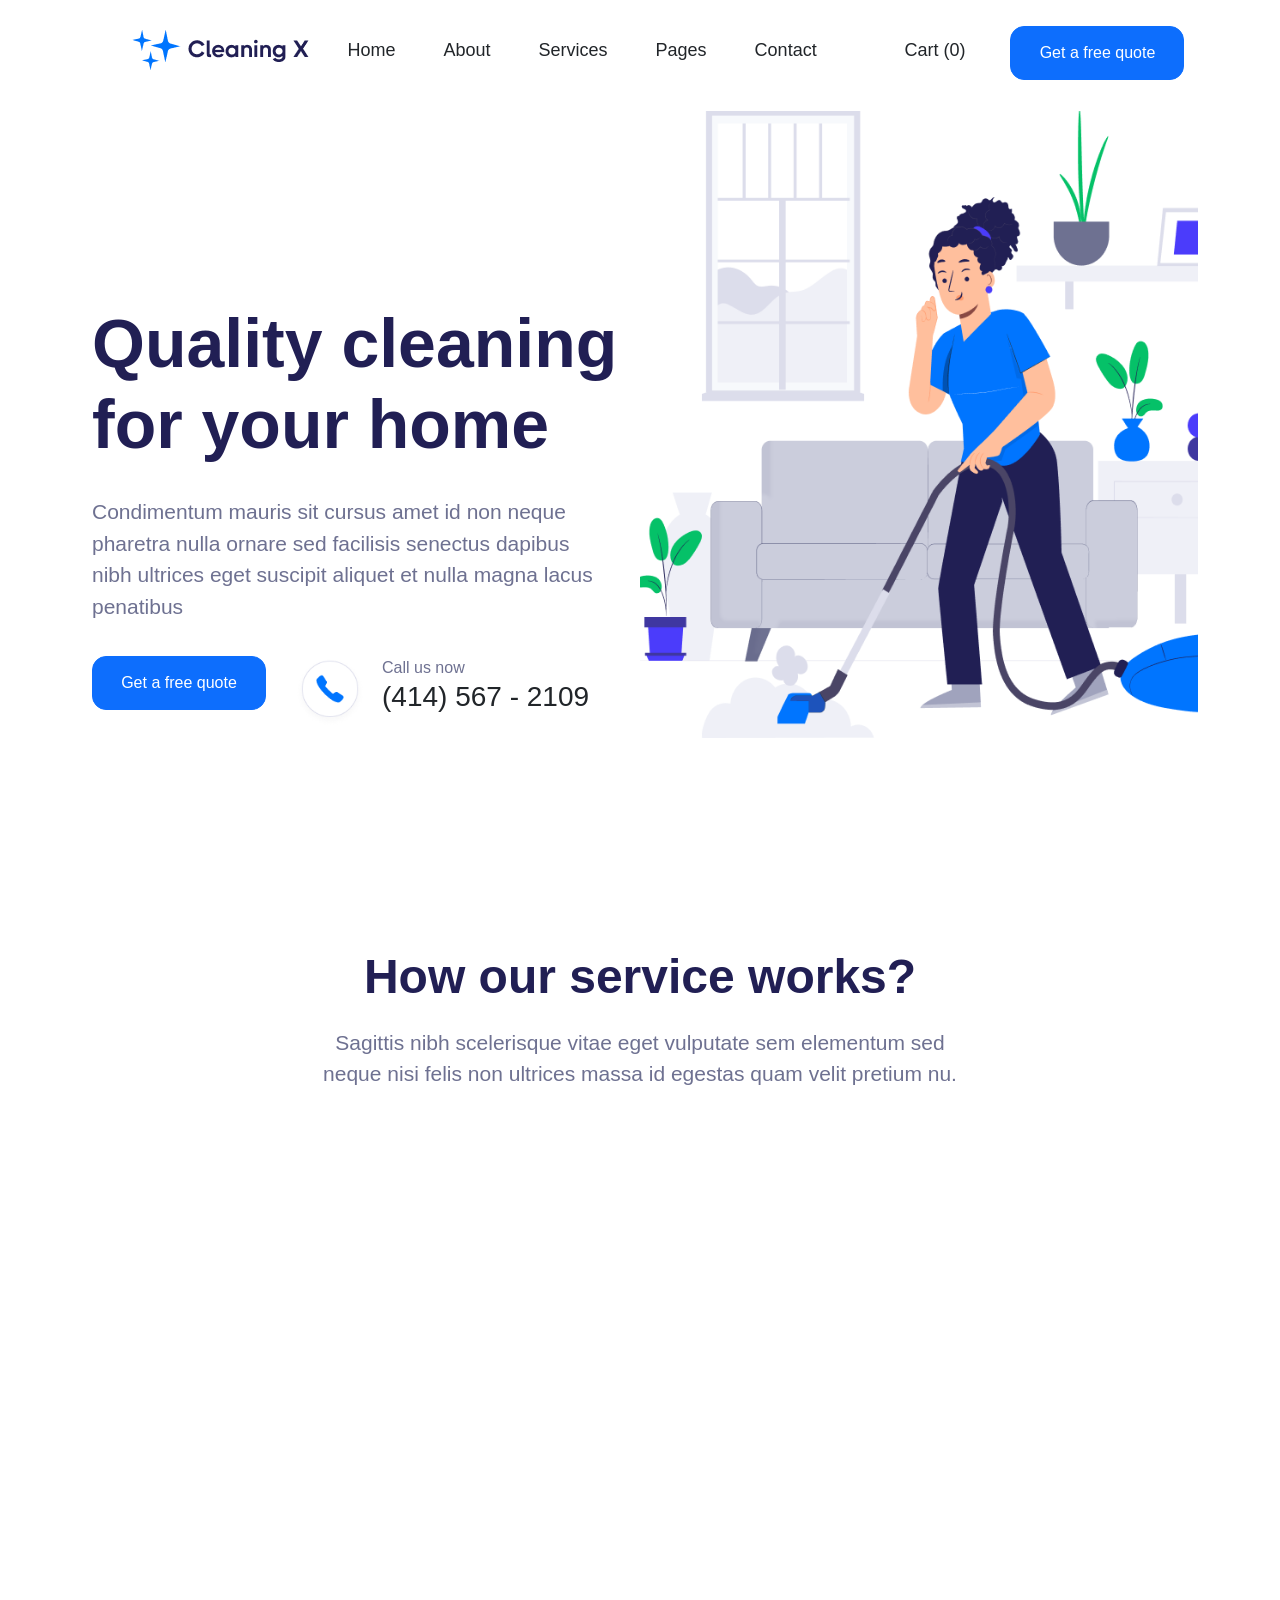
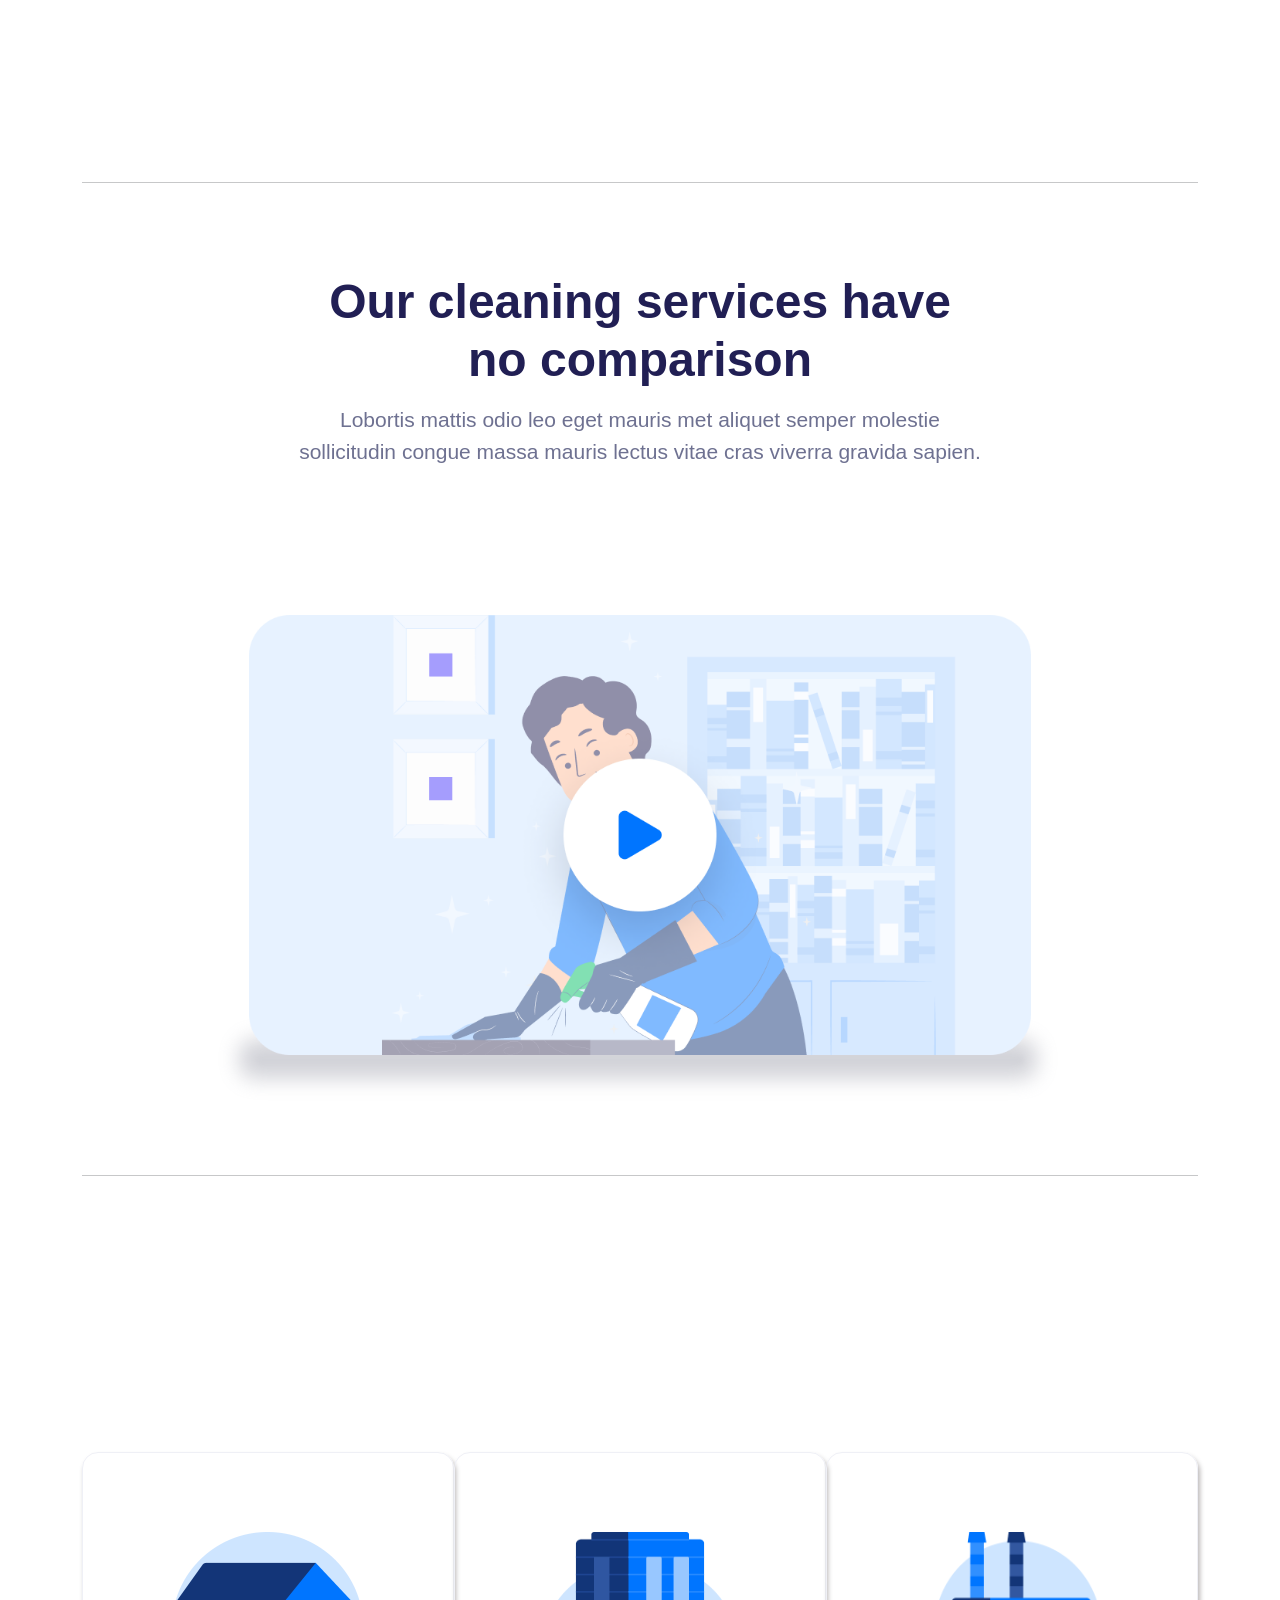
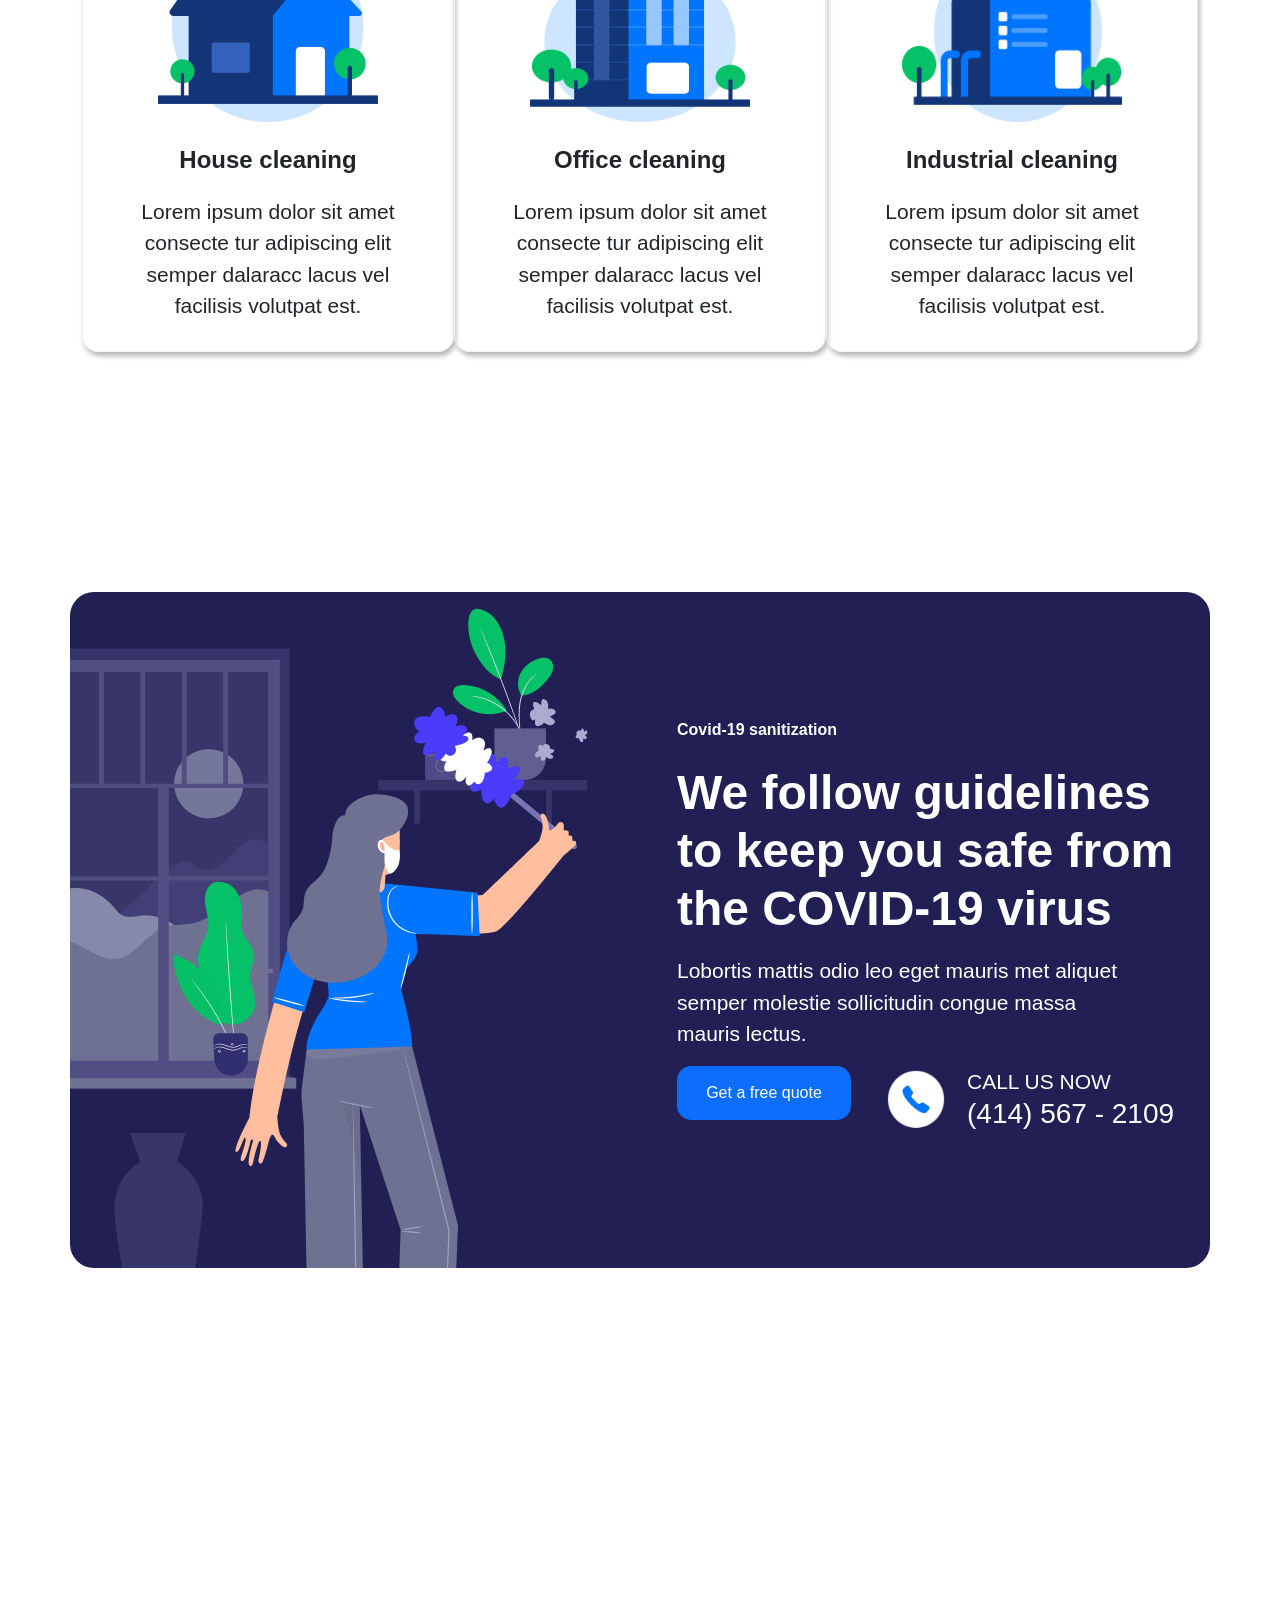
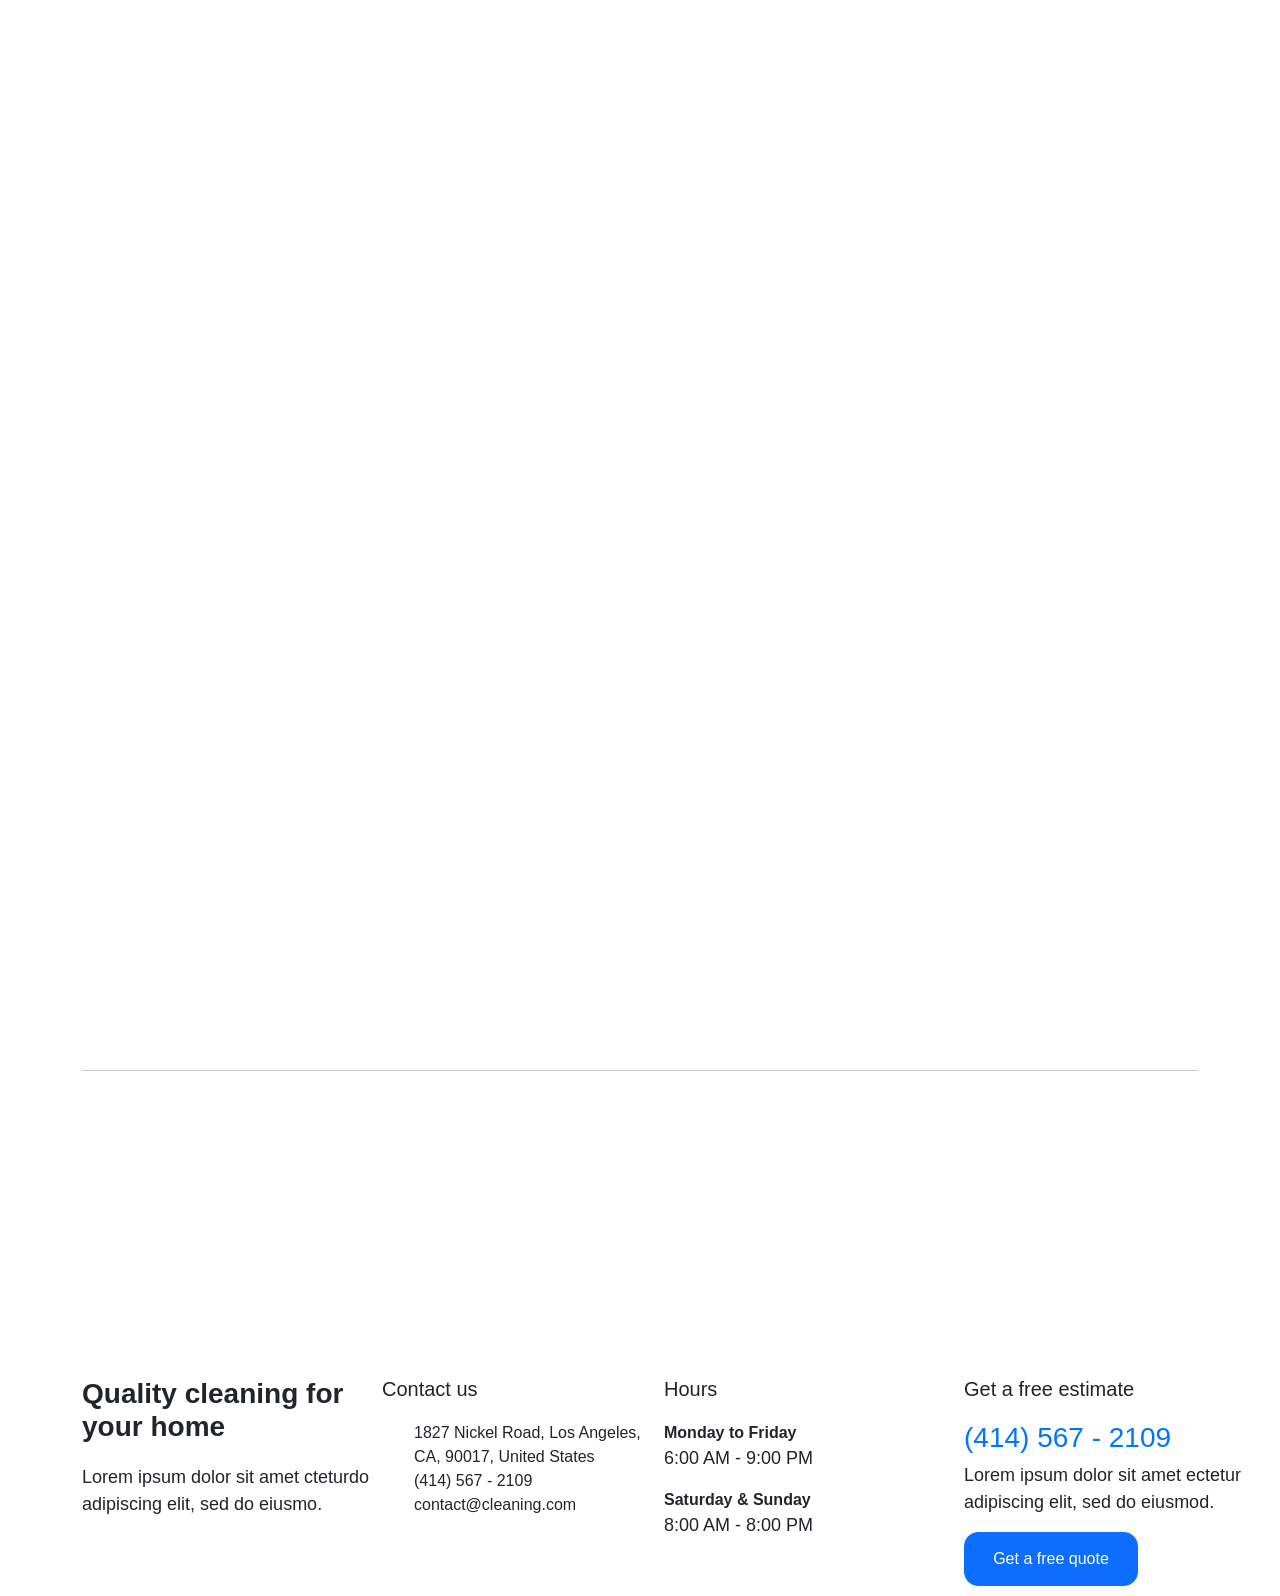
<file: index.html>
<!DOCTYPE html>
<html lang="en">

<head>
    <meta charset="UTF-8">
    <meta http-equiv="X-UA-Compatible" content="IE=edge">
    <meta name="viewport" content="width=device-width, initial-scale=1.0">
    <link href="https://cdn.jsdelivr.net/npm/bootstrap@5.1.3/dist/css/bootstrap.min.css" rel="stylesheet"
        integrity="sha384-1BmE4kWBq78iYhFldvKuhfTAU6auU8tT94WrHftjDbrCEXSU1oBoqyl2QvZ6jIW3" crossorigin="anonymous">
    <link rel="stylesheet" href="assets/style.css">
    <title>Cleaning X</title>
</head>

<body>
    <div class="navb container">
        <nav class="d-flex justify-content-between">
            <ul class="d-flex">
                <div class="logo"><img src="assets/img/IMAGE.png" alt=""></div>
                <li>Home</li>
                <li>About</li>
                <li>Services</li>
                <li>Pages</li>
                <li>Contact</li>
            </ul>

            <div class="d-flex align-items-center justify-content-between">
                <p>Cart (0)</p>
                <button class="btn btn-primary">Get a free quote</button>
            </div>
        </nav>
    </div>

    <div class="main-bl container d-flex">
        <div class="left d-flex flex-column justify-content-end">
            <h1 class=" texth1 anim-items anim-no-hide">Quality cleaning for your home</h1>
            <div class="textp anim-items anim-no-hide">
                <p>Condimentum mauris sit cursus amet id non neque pharetra nulla ornare sed facilisis senectus dapibus
                    nibh
                    ultrices eget suscipit aliquet et nulla magna lacus penatibus</p>
                <div class="d-flex m-num">
                    <button class="btn btn-primary">Get a free quote</button>
                    <img style="width: 72px;" src="assets/img/IMAGEphone.png" alt="">
                    <div class="d-flex flex-column number">
                        <p>Call us now</p>
                        <h2>(414) 567 - 2109</h2>
                    </div>
                </div>
            </div>
        </div>
        <div class="right anim-items">
        </div>
    </div>

    <div class="container service">
        <div class="container servic anim-items anim-no-hide">
            <h2>How our service works?</h2>
            <p>Sagittis nibh scelerisque vitae eget vulputate sem elementum sed neque nisi felis non ultrices massa id
                egestas quam velit pretium nu.</p>

        </div>
        <div class="d-flex">
            <div class="colm anim-items">
                <img src="assets/img/IMAGEcalendar.png" alt="">
                <h3>1. Schedule online</h3>
                <p>Sagittis nibh scelerisque vitae egetolment vulputate sem elementum sed n.</p>
            </div>

            <div class="colm anim-items">
                <img src="assets/img/IMAGEcard.png" alt="">
                <h3>2. Pay online easily</h3>
                <p>Vitae ut accumsan blandit ullamcorperolm suscipit dui gravida amet at nunc.</p>
            </div>

            <div class="colm anim-items">
                <img src="assets/img/IMAGEpyl.png" alt="">
                <h3>3. Get your house cleaned</h3>
                <p>Nunc maecenas sollicitudin metus tellus mattis sed porttitor cursus eleifend.</p>
            </div>
        </div>
        <button class="btn btn-primary sbtn anim-items">Get a free quote</button>
        <button class="btn btnr anim-items sbtn">Explore services</button>
        <hr>

        <div class="servic anim-items anim-no-hide">
            <h3 class="elsh">Our cleaning services have <br> no comparison</h3>
            <p class="els">Lobortis mattis odio leo eget mauris met aliquet semper molestie sollicitudin congue massa
                mauris
                lectus vitae cras viverra gravida sapien.</p>
        </div>

        <div style="width: 730px; margin: auto;" class="d-flex justify-content-between">
            <div class="d-flex clin-serv anim-items">
                <img style="width: 71px; height: 71px;" src="assets/img/IMAGEserd.png" alt="">
                <div class="d-flex flex-column">
                    <p>CLIENTS</p>
                    <h4>3,480+</h4>
                </div>
            </div>
            <div class="d-flex clin-serv anim-items">
                <img style="width: 71px; height: 71px;" src="assets/img/IMAGEgal.png" alt="">
                <div class="d-flex flex-column">
                    <p>Jobs done</p>
                    <h4>12,540+</h4>
                </div>
            </div>
            <div class="d-flex clin-serv anim-items">
                <img style="width: 71px; height: 71px;" src="assets/img/IMAGEpeop.png" alt="">
                <div class="d-flex flex-column">
                    <p>Employees</p>
                    <h4>100+</h4>
                </div>
            </div>
        </div>
        <img class="ani-im" style="margin-top: 40px; margin-bottom: 140px;" src="assets/img/Framevideo.png" alt="">
        <div class="shadw"></div>
        <hr>
    </div>

    <div class="container profes">
        <div class="d-flex justify-content-between align-items-center ">
            <h2 class="anim-items textpr">Take a look at our <br> professional services</h2>
            <button class="btn btnr anim-items btnpr">Explore services</button>
        </div>

        <div class="d-flex justify-content-between colon">
            <div class="d-flex flex-column justify-content-end align-items-center abloc anim-items anim-no-hide">
                <img style="width: 220px; height: 190px;" src="assets/img/IMAGEhome.png" alt="">
                <h4>House cleaning</h4>
                <p>Lorem ipsum dolor sit amet consecte tur adipiscing elit semper dalaracc lacus vel facilisis volutpat
                    est.</p>
            </div>
            <div class="d-flex flex-column justify-content-end align-items-center abloc anim-items anim-no-hide">
                <img style="width: 220px; height: 190px;" src="assets/img/IMAGEbhom.png" alt="">
                <h4>Office cleaning</h4>
                <p>Lorem ipsum dolor sit amet consecte tur adipiscing elit semper dalaracc lacus vel facilisis volutpat
                    est.</p>
            </div>
            <div class="d-flex flex-column justify-content-end align-items-center abloc anim-items anim-no-hide">
                <img style="width: 220px; height: 190px;" src="assets/img/IMAGEfac.png" alt="">
                <h4>Industrial cleaning</h4>
                <p>Lorem ipsum dolor sit amet consecte tur adipiscing elit semper dalaracc lacus vel facilisis volutpat
                    est.</p>
            </div>
        </div>
    </div>

    <div class="container cart d-flex ">
        <img src="assets/img/IMAGE3.png" alt="">
        <div class="d-flex flex-column text justify-content-center">
            <h5>Covid-19 sanitization</h5>
            <h1>We follow guidelines to keep you safe from the COVID-19 virus</h1>
            <p>Lobortis mattis odio leo eget mauris met aliquet semper molestie sollicitudin congue massa <br> mauris
                lectus.</p>
            <div class="d-flex m-num">
                <button class="btn btn-primary">Get a free quote</button>
                <img style="width: 72px;" src="assets/img/IMAGEphone.png" alt="">
                <div class="d-flex flex-column number">
                    <p>Call us now</p>
                    <h2>(414) 567 - 2109</h2>
                </div>
            </div>
        </div>

    </div>

    <div class="container pict d-flex">
        <img class="anim-items textpr" src="assets/img/IMAGEhouse.png" alt="">
        <div class="d-flex flex-column justify-content-center anim-items btnpr">
            <h3>We cover all areas of your home or office</h3>
            <p>Lorem ipsum dolor sit amet, consectetur adipiscing elit, sed do eiusmod tempor incididunt ut labore et
                dolore magna aliqua. Ut enim ad minim veniam.</p>
            <div class="d-flex spis">
                <div>
                    <div><img src="assets/img/IMAGEminigal.png" alt=""> Bathrooms</div>
                    <div><img src="assets/img/IMAGEminigal.png" alt=""> Kitchens</div>
                    <div><img src="assets/img/IMAGEminigal.png" alt=""> Living Rooms</div>
                    <div><img src="assets/img/IMAGEminigal.png" alt=""> Carpets</div>
                </div>

                <div>
                    <div><img src="assets/img/IMAGEminigal.png" alt=""> Bedrooms</div>
                    <div><img src="assets/img/IMAGEminigal.png" alt=""> Offices</div>
                    <div><img src="assets/img/IMAGEminigal.png" alt=""> Businesses</div>
                    <div><img src="assets/img/IMAGEminigal.png" alt=""> Windows</div>
                </div>
            </div>
            <button class="btn btn-primary">Get a free quote</button>
        </div>
    </div>

    <div class="container picta d-flex">
        <div class="block-b anim-items textpr">
            <h3>What makes us different?</h3>
            <p>Lorem ipsum dolor sit amet, consectetur adipiscing elit, sed do eiusmod tempor incididunt ut labore et
                dolore magna aliqua. Ut enim ad minim veniam.</p>
            <p>Sed ut perspiciatis unde omnis iste natus error sit atem accusantium doloremque laudantiu sed ut.</p>
            <div class="d-flex spismal">
                <div>
                    <h4>10+</h4>
                    <p style="width: 50px; margin: 0;">Years</p>
                </div>
                <div>
                    <h4>5K+</h4>
                    <p style="width: 50px; margin: 0;">Clients</p>
                </div>
                <div>
                    <h4>20K+</h4>
                    <p style="width: 100px; margin: 0;">Jobs done</p>
                </div>
            </div>
            <button class="btn btn-primary">Get a free quote</button>
        </div>
        <img class="anim-items btnpr" src="assets/img/IMAGEman.png" alt="">

    </div>

    <div class="container art">
        <hr>
        <div style="margin-bottom: 100px;" class="d-flex justify-content-between align-items-center">
            <div class="anim-items textpr">
                <h1>Articles & resources</h1>
                <p>Lobortis mattis odio leo eget mauris met aliquet semper molestie sollicitudin congue massa mauris
                    lectus.
                </p>
            </div>

            <div class="anim-items btnpr">
                <button class="btn btn-primary">Get a free quote</button>
                <button class="btn btnr">Browse articles</button>
            </div>
        </div>

        <div class="d-flex justify-content-between">
            <div class="big bigd anim-items">
                <img src="assets/img/IMAGEpyl2.png" alt="">
                <div class="cvad">
                    <h4>8 best vacuum cleaners to clean any mess for your home in 2022</h4>
                    <p>Lorem ipsum dolor sit amet conse ctetur adip iscing elit justo quis odio sit sit ac port titor
                        sit males.</p>
                    <h5>Jan 28, 2022</h5>
                </div>
            </div>
            <div class="big biga anim-items">
                <img src="assets/img/IMAGEwomen.png" alt="">
                <div class="cvad">
                    <h4>How to properly disinfect your phone and other electronics</h4>
                    <p>Lorem ipsum dolor sit amet conse ctetur adip iscing elit justo quis odio sit sit ac port titor
                        sit males.</p>
                    <h5>Feb 1, 2022</h5>
                </div>
            </div>
        </div>
        <hr>
    </div>

    <div class="container footer d-flex justify-content-between">
        <div>
            <h2>Quality cleaning for your home</h2>
            <p>Lorem ipsum dolor sit amet cteturdo adipiscing elit, sed do eiusmo.</p>
        </div>

        <div>
            <h5>Contact us</h5>
            <ul>
                <li>1827 Nickel Road, Los Angeles, CA, 90017, United States</li>
                <li>(414) 567 - 2109</li>
                <li>contact@cleaning.com</li>
            </ul>
        </div>

        <div>
            <h5>Hours</h5>
            <b>Monday to Friday</b>
            <p>6:00 AM - 9:00 PM</p>
            <b>Saturday & Sunday</b>
            <p>8:00 AM - 8:00 PM</p>
        </div>

        <div>
            <h5>Get a free estimate</h5>
            <h3>(414) 567 - 2109</h3>
            <p>Lorem ipsum dolor sit amet ectetur adipiscing elit, sed do eiusmod.</p>
            <button class="btn btn-primary">Get a free quote</button>
        </div>
    </div>

    <script src="script.js"></script>
</body>

</html>
</file>
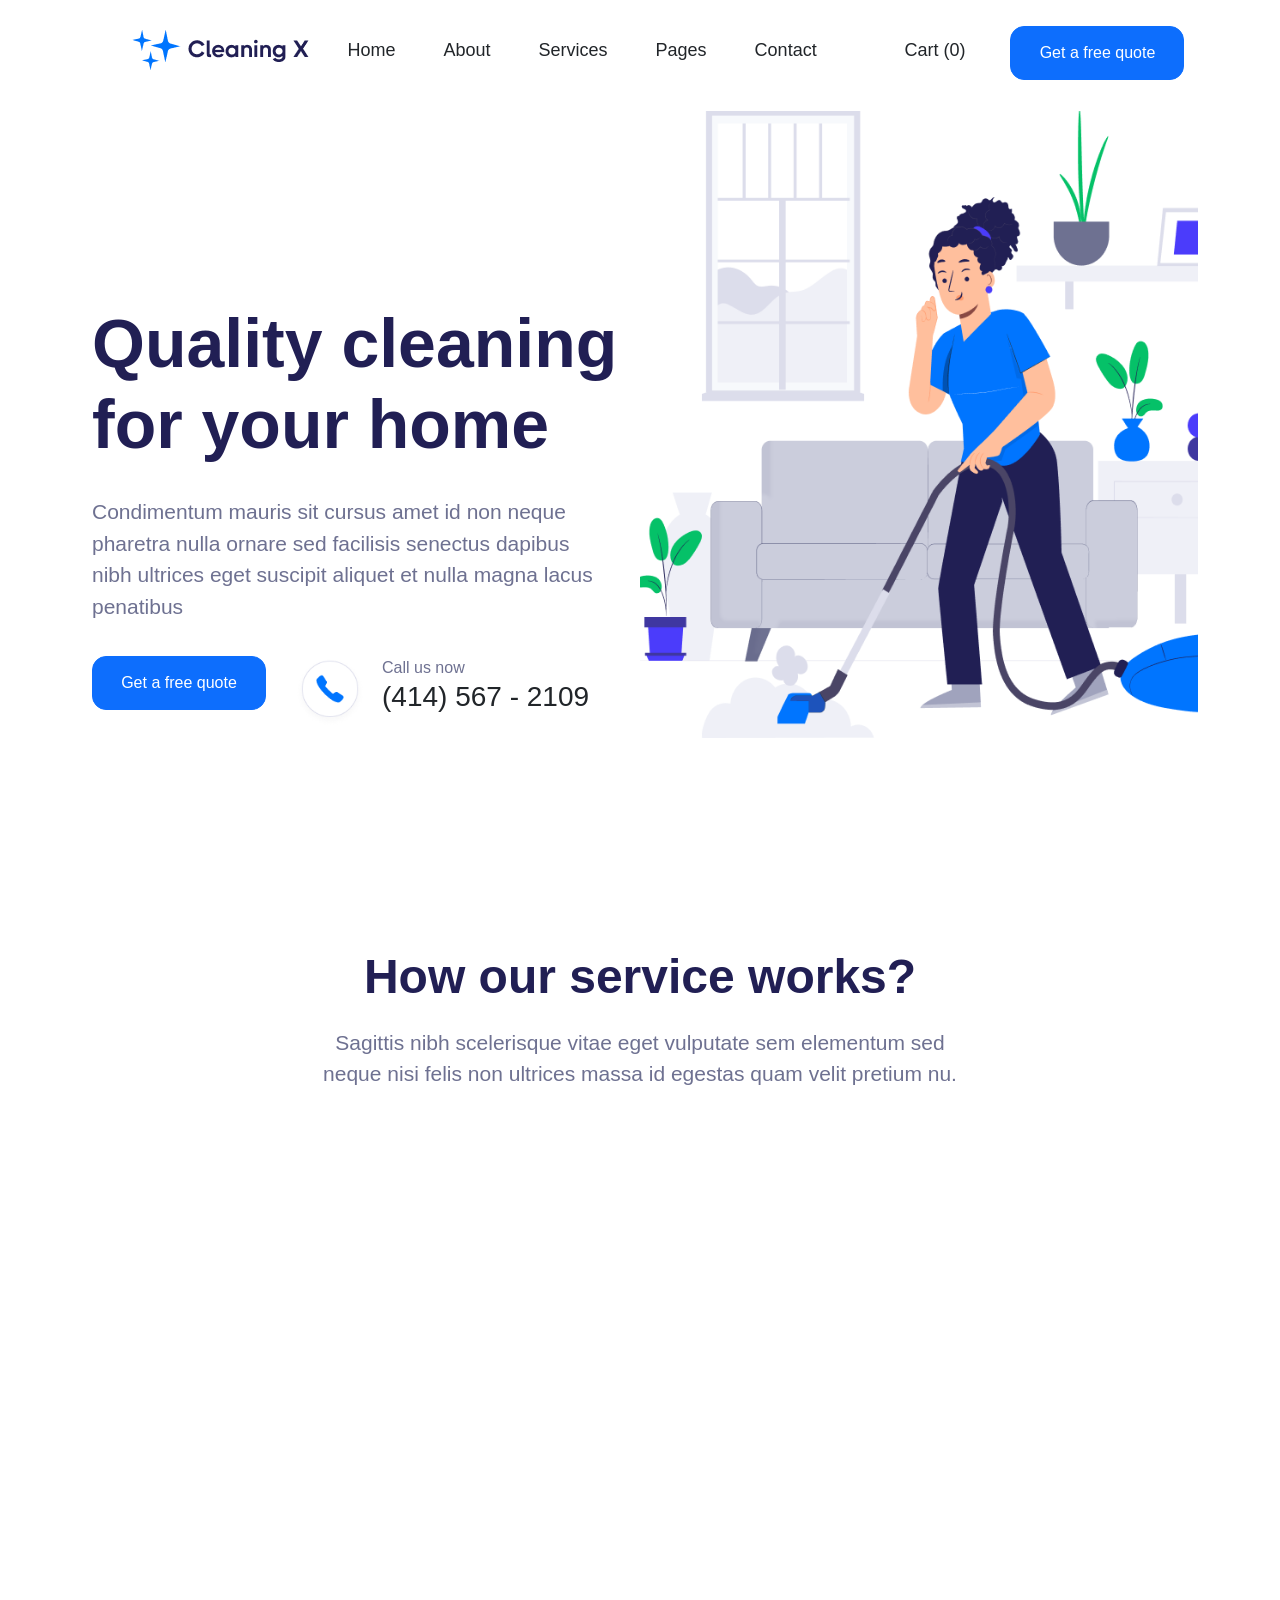
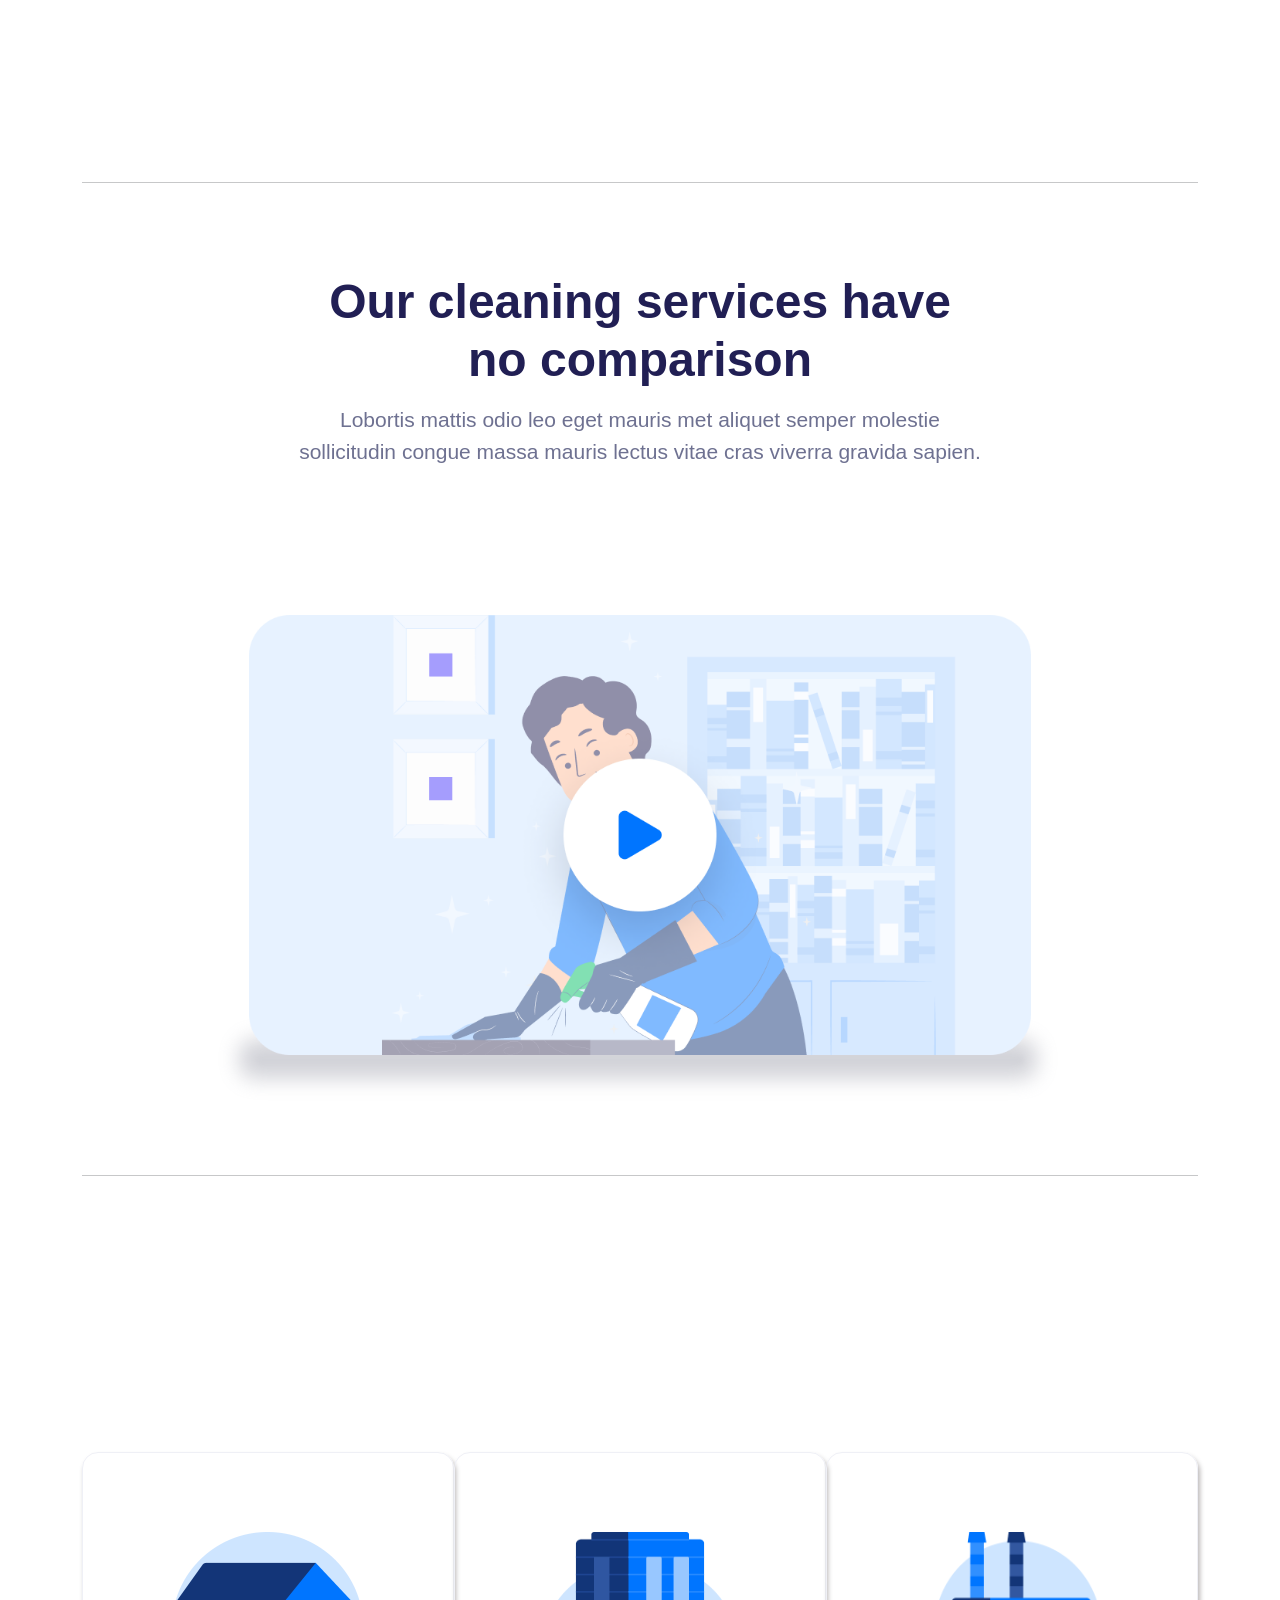
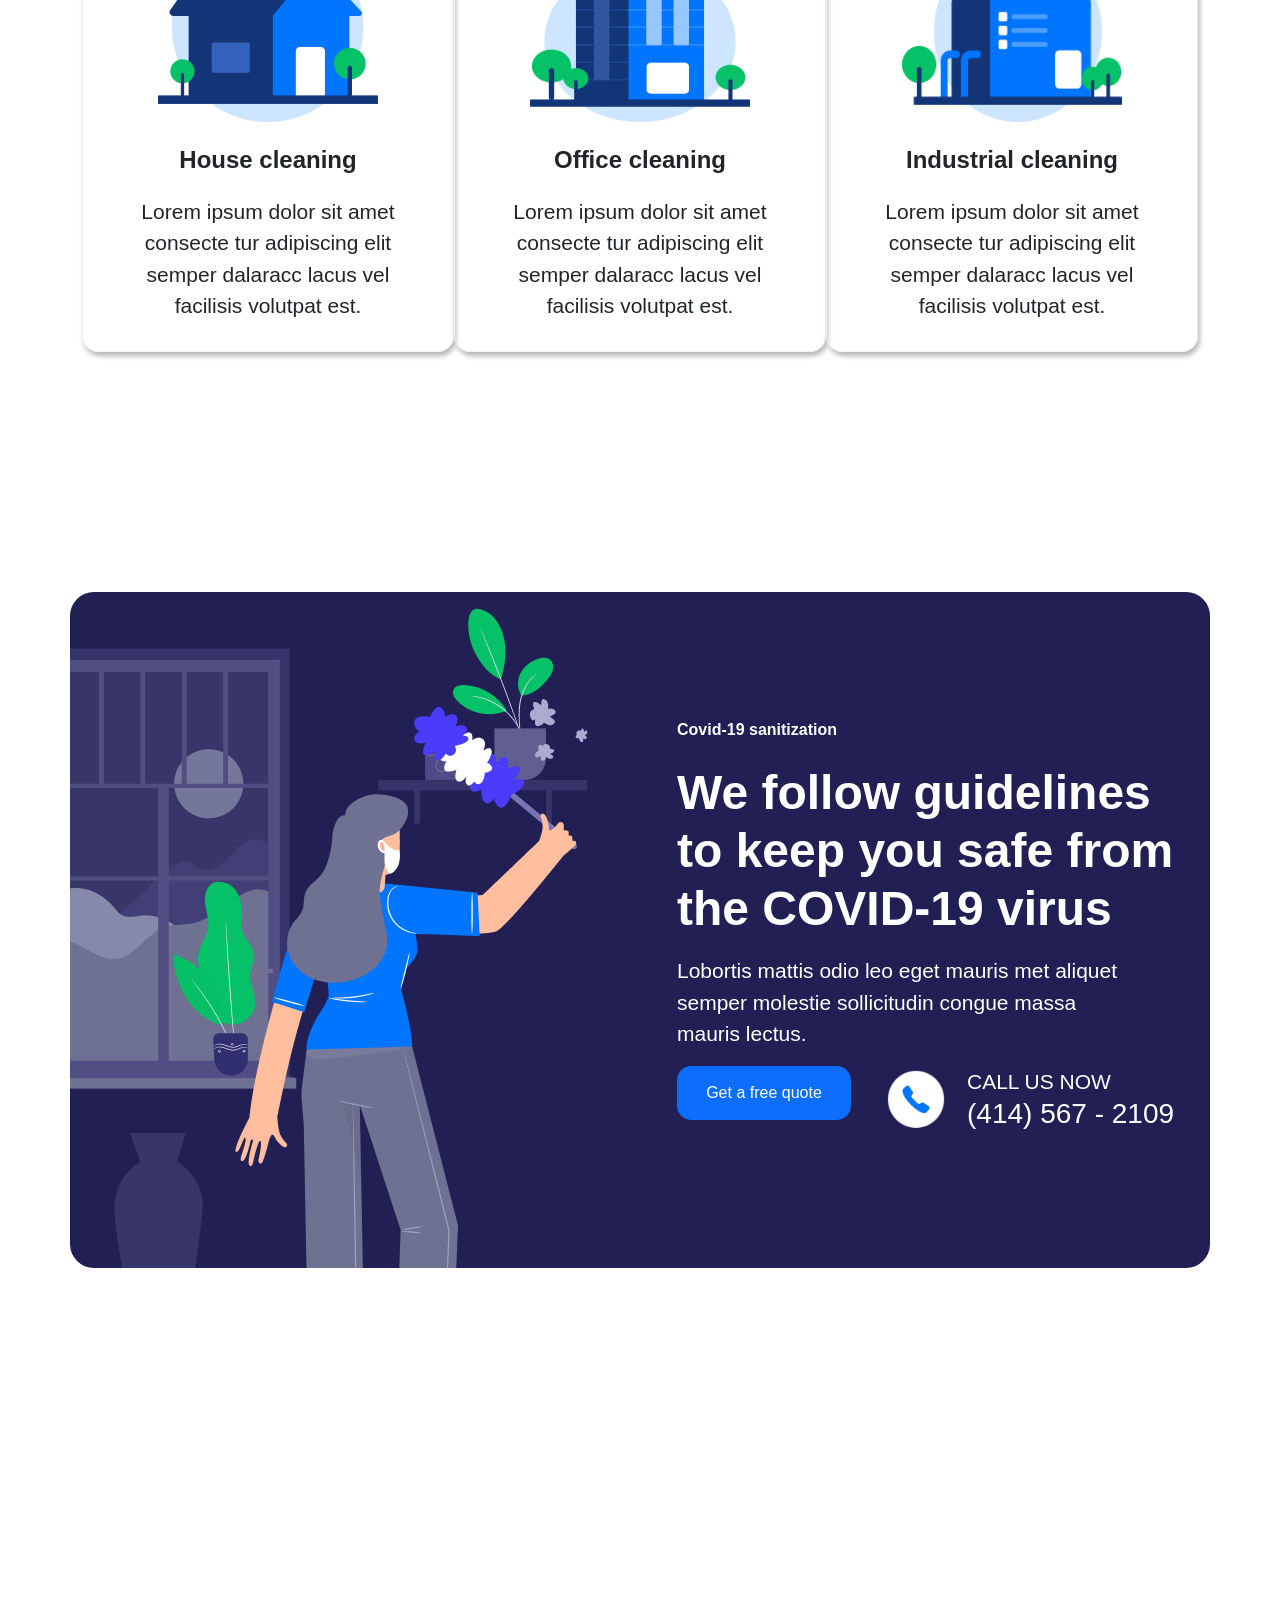
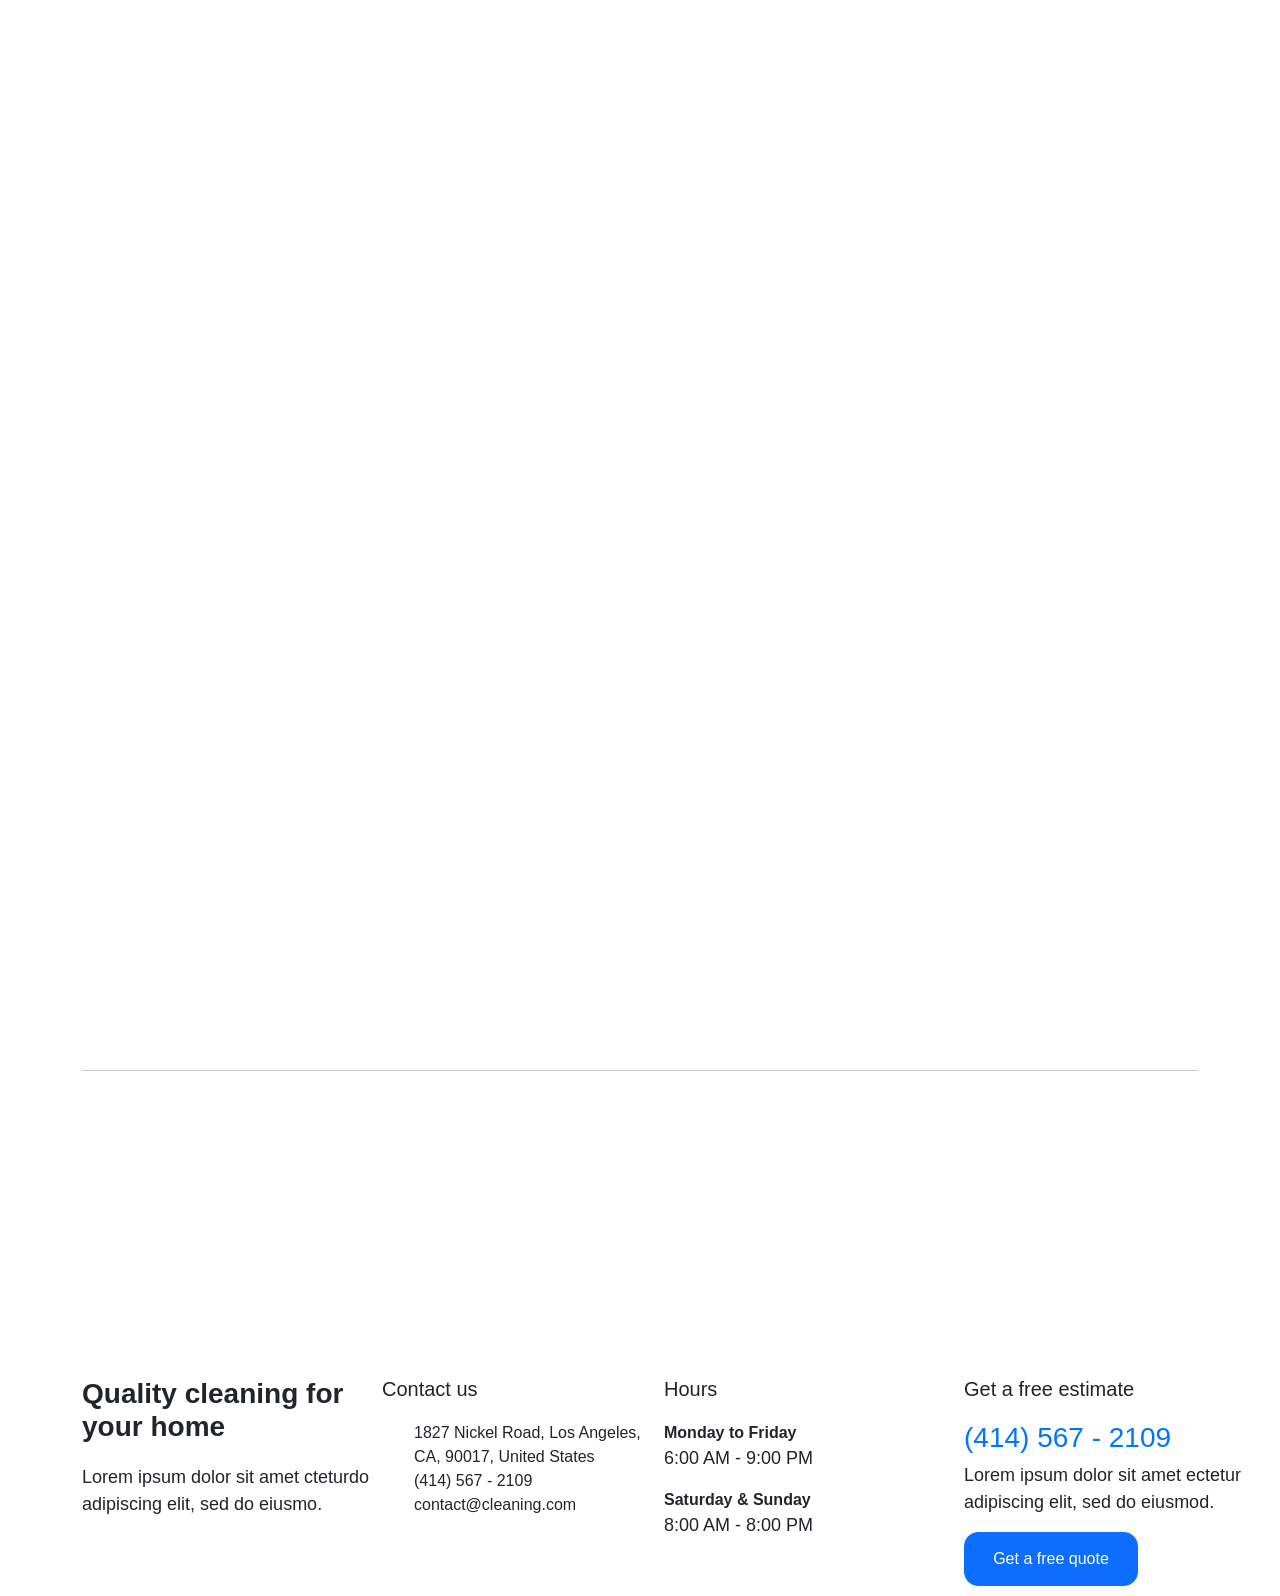
<file: Cleaning X/index.html>
<!DOCTYPE html>
<html lang="en">

<head>
    <meta charset="UTF-8">
    <meta http-equiv="X-UA-Compatible" content="IE=edge">
    <meta name="viewport" content="width=device-width, initial-scale=1.0">
    <link href="https://cdn.jsdelivr.net/npm/bootstrap@5.1.3/dist/css/bootstrap.min.css" rel="stylesheet"
        integrity="sha384-1BmE4kWBq78iYhFldvKuhfTAU6auU8tT94WrHftjDbrCEXSU1oBoqyl2QvZ6jIW3" crossorigin="anonymous">
    <link rel="stylesheet" href="assets/style.css">
    <title>Cleaning X</title>
</head>

<body>
    <div class="navb container">
        <nav class="d-flex justify-content-between">
            <ul class="d-flex">
                <div class="logo"><img src="assets/img/IMAGE.png" alt=""></div>
                <li>Home</li>
                <li>About</li>
                <li>Services</li>
                <li>Pages</li>
                <li>Contact</li>
            </ul>

            <div class="d-flex align-items-center justify-content-between">
                <p>Cart (0)</p>
                <button class="btn btn-primary">Get a free quote</button>
            </div>
        </nav>
    </div>

    <div class="main-bl container d-flex">
        <div class="left d-flex flex-column justify-content-end">
            <h1 class=" texth1 anim-items anim-no-hide">Quality cleaning for your home</h1>
            <div class="textp anim-items anim-no-hide">
                <p>Condimentum mauris sit cursus amet id non neque pharetra nulla ornare sed facilisis senectus dapibus
                    nibh
                    ultrices eget suscipit aliquet et nulla magna lacus penatibus</p>
                <div class="d-flex m-num">
                    <button class="btn btn-primary">Get a free quote</button>
                    <img style="width: 72px;" src="assets/img/IMAGEphone.png" alt="">
                    <div class="d-flex flex-column number">
                        <p>Call us now</p>
                        <h2>(414) 567 - 2109</h2>
                    </div>
                </div>
            </div>
        </div>
        <div class="right anim-items">
        </div>
    </div>

    <div class="container service">
        <div class="container servic anim-items anim-no-hide">
            <h2>How our service works?</h2>
            <p>Sagittis nibh scelerisque vitae eget vulputate sem elementum sed neque nisi felis non ultrices massa id
                egestas quam velit pretium nu.</p>

        </div>
        <div class="d-flex">
            <div class="colm anim-items">
                <img src="assets/img/IMAGEcalendar.png" alt="">
                <h3>1. Schedule online</h3>
                <p>Sagittis nibh scelerisque vitae egetolment vulputate sem elementum sed n.</p>
            </div>

            <div class="colm anim-items">
                <img src="assets/img/IMAGEcard.png" alt="">
                <h3>2. Pay online easily</h3>
                <p>Vitae ut accumsan blandit ullamcorperolm suscipit dui gravida amet at nunc.</p>
            </div>

            <div class="colm anim-items">
                <img src="assets/img/IMAGEpyl.png" alt="">
                <h3>3. Get your house cleaned</h3>
                <p>Nunc maecenas sollicitudin metus tellus mattis sed porttitor cursus eleifend.</p>
            </div>
        </div>
        <button class="btn btn-primary sbtn anim-items">Get a free quote</button>
        <button class="btn btnr anim-items sbtn">Explore services</button>
        <hr>

        <div class="servic anim-items anim-no-hide">
            <h3 class="elsh">Our cleaning services have <br> no comparison</h3>
            <p class="els">Lobortis mattis odio leo eget mauris met aliquet semper molestie sollicitudin congue massa
                mauris
                lectus vitae cras viverra gravida sapien.</p>
        </div>

        <div style="width: 730px; margin: auto;" class="d-flex justify-content-between">
            <div class="d-flex clin-serv anim-items">
                <img style="width: 71px; height: 71px;" src="assets/img/IMAGEserd.png" alt="">
                <div class="d-flex flex-column">
                    <p>CLIENTS</p>
                    <h4>3,480+</h4>
                </div>
            </div>
            <div class="d-flex clin-serv anim-items">
                <img style="width: 71px; height: 71px;" src="assets/img/IMAGEgal.png" alt="">
                <div class="d-flex flex-column">
                    <p>Jobs done</p>
                    <h4>12,540+</h4>
                </div>
            </div>
            <div class="d-flex clin-serv anim-items">
                <img style="width: 71px; height: 71px;" src="assets/img/IMAGEpeop.png" alt="">
                <div class="d-flex flex-column">
                    <p>Employees</p>
                    <h4>100+</h4>
                </div>
            </div>
        </div>
        <img class="ani-im" style="margin-top: 40px; margin-bottom: 140px;" src="assets/img/Framevideo.png" alt="">
        <div class="shadw"></div>
        <hr>
    </div>

    <div class="container profes">
        <div class="d-flex justify-content-between align-items-center ">
            <h2 class="anim-items textpr">Take a look at our <br> professional services</h2>
            <button class="btn btnr anim-items btnpr">Explore services</button>
        </div>

        <div class="d-flex justify-content-between colon">
            <div class="d-flex flex-column justify-content-end align-items-center abloc anim-items anim-no-hide">
                <img style="width: 220px; height: 190px;" src="assets/img/IMAGEhome.png" alt="">
                <h4>House cleaning</h4>
                <p>Lorem ipsum dolor sit amet consecte tur adipiscing elit semper dalaracc lacus vel facilisis volutpat
                    est.</p>
            </div>
            <div class="d-flex flex-column justify-content-end align-items-center abloc anim-items anim-no-hide">
                <img style="width: 220px; height: 190px;" src="assets/img/IMAGEbhom.png" alt="">
                <h4>Office cleaning</h4>
                <p>Lorem ipsum dolor sit amet consecte tur adipiscing elit semper dalaracc lacus vel facilisis volutpat
                    est.</p>
            </div>
            <div class="d-flex flex-column justify-content-end align-items-center abloc anim-items anim-no-hide">
                <img style="width: 220px; height: 190px;" src="assets/img/IMAGEfac.png" alt="">
                <h4>Industrial cleaning</h4>
                <p>Lorem ipsum dolor sit amet consecte tur adipiscing elit semper dalaracc lacus vel facilisis volutpat
                    est.</p>
            </div>
        </div>
    </div>

    <div class="container cart d-flex ">
        <img src="assets/img/IMAGE3.png" alt="">
        <div class="d-flex flex-column text justify-content-center">
            <h5>Covid-19 sanitization</h5>
            <h1>We follow guidelines to keep you safe from the COVID-19 virus</h1>
            <p>Lobortis mattis odio leo eget mauris met aliquet semper molestie sollicitudin congue massa <br> mauris
                lectus.</p>
            <div class="d-flex m-num">
                <button class="btn btn-primary">Get a free quote</button>
                <img style="width: 72px;" src="assets/img/IMAGEphone.png" alt="">
                <div class="d-flex flex-column number">
                    <p>Call us now</p>
                    <h2>(414) 567 - 2109</h2>
                </div>
            </div>
        </div>

    </div>

    <div class="container pict d-flex">
        <img class="anim-items textpr" src="assets/img/IMAGEhouse.png" alt="">
        <div class="d-flex flex-column justify-content-center anim-items btnpr">
            <h3>We cover all areas of your home or office</h3>
            <p>Lorem ipsum dolor sit amet, consectetur adipiscing elit, sed do eiusmod tempor incididunt ut labore et
                dolore magna aliqua. Ut enim ad minim veniam.</p>
            <div class="d-flex spis">
                <div>
                    <div><img src="assets/img/IMAGEminigal.png" alt=""> Bathrooms</div>
                    <div><img src="assets/img/IMAGEminigal.png" alt=""> Kitchens</div>
                    <div><img src="assets/img/IMAGEminigal.png" alt=""> Living Rooms</div>
                    <div><img src="assets/img/IMAGEminigal.png" alt=""> Carpets</div>
                </div>

                <div>
                    <div><img src="assets/img/IMAGEminigal.png" alt=""> Bedrooms</div>
                    <div><img src="assets/img/IMAGEminigal.png" alt=""> Offices</div>
                    <div><img src="assets/img/IMAGEminigal.png" alt=""> Businesses</div>
                    <div><img src="assets/img/IMAGEminigal.png" alt=""> Windows</div>
                </div>
            </div>
            <button class="btn btn-primary">Get a free quote</button>
        </div>
    </div>

    <div class="container picta d-flex">
        <div class="block-b anim-items textpr">
            <h3>What makes us different?</h3>
            <p>Lorem ipsum dolor sit amet, consectetur adipiscing elit, sed do eiusmod tempor incididunt ut labore et
                dolore magna aliqua. Ut enim ad minim veniam.</p>
            <p>Sed ut perspiciatis unde omnis iste natus error sit atem accusantium doloremque laudantiu sed ut.</p>
            <div class="d-flex spismal">
                <div>
                    <h4>10+</h4>
                    <p style="width: 50px; margin: 0;">Years</p>
                </div>
                <div>
                    <h4>5K+</h4>
                    <p style="width: 50px; margin: 0;">Clients</p>
                </div>
                <div>
                    <h4>20K+</h4>
                    <p style="width: 100px; margin: 0;">Jobs done</p>
                </div>
            </div>
            <button class="btn btn-primary">Get a free quote</button>
        </div>
        <img class="anim-items btnpr" src="assets/img/IMAGEman.png" alt="">

    </div>

    <div class="container art">
        <hr>
        <div style="margin-bottom: 100px;" class="d-flex justify-content-between align-items-center">
            <div class="anim-items textpr">
                <h1>Articles & resources</h1>
                <p>Lobortis mattis odio leo eget mauris met aliquet semper molestie sollicitudin congue massa mauris
                    lectus.
                </p>
            </div>

            <div class="anim-items btnpr">
                <button class="btn btn-primary">Get a free quote</button>
                <button class="btn btnr">Browse articles</button>
            </div>
        </div>

        <div class="d-flex justify-content-between">
            <div class="big bigd anim-items">
                <img src="assets/img/IMAGEpyl2.png" alt="">
                <div class="cvad">
                    <h4>8 best vacuum cleaners to clean any mess for your home in 2022</h4>
                    <p>Lorem ipsum dolor sit amet conse ctetur adip iscing elit justo quis odio sit sit ac port titor
                        sit males.</p>
                    <h5>Jan 28, 2022</h5>
                </div>
            </div>
            <div class="big biga anim-items">
                <img src="assets/img/IMAGEwomen.png" alt="">
                <div class="cvad">
                    <h4>How to properly disinfect your phone and other electronics</h4>
                    <p>Lorem ipsum dolor sit amet conse ctetur adip iscing elit justo quis odio sit sit ac port titor
                        sit males.</p>
                    <h5>Feb 1, 2022</h5>
                </div>
            </div>
        </div>
        <hr>
    </div>

    <div class="container footer d-flex justify-content-between">
        <div>
            <h2>Quality cleaning for your home</h2>
            <p>Lorem ipsum dolor sit amet cteturdo adipiscing elit, sed do eiusmo.</p>
        </div>

        <div>
            <h5>Contact us</h5>
            <ul>
                <li>1827 Nickel Road, Los Angeles, CA, 90017, United States</li>
                <li>(414) 567 - 2109</li>
                <li>contact@cleaning.com</li>
            </ul>
        </div>

        <div>
            <h5>Hours</h5>
            <b>Monday to Friday</b>
            <p>6:00 AM - 9:00 PM</p>
            <b>Saturday & Sunday</b>
            <p>8:00 AM - 8:00 PM</p>
        </div>

        <div>
            <h5>Get a free estimate</h5>
            <h3>(414) 567 - 2109</h3>
            <p>Lorem ipsum dolor sit amet ectetur adipiscing elit, sed do eiusmod.</p>
            <button class="btn btn-primary">Get a free quote</button>
        </div>
    </div>

    <script src="script.js"></script>
</body>

</html>
</file>
<file: assets/style.css>
*{
    box-sizing: border-box;
    margin: 0;
    padding: 0;
    font-family: 'Segoe UI', Tahoma, Geneva, Verdana, sans-serif;
}
.navb{
    position: fixed ;
    background-color: #ffffff;
    z-index: 99;
    padding-top: 5px;
    padding-bottom: 0;
    left: 6.6%;
}
.logo{
    width: 190px !important;
}
.logo img{
    padding: 0;
    display: block;
    margin-right: 0;
    margin-left: 27px;
}
.navb ul li{
    list-style: none;
    margin: 0 4px;
    font-size: 18px;
    padding: 3px 20px;
    transition: 0.3s ease-in-out;
    border-radius: 30px;

}
.navb ul{
    padding-left: 9px;
    align-items: center;
    height: 10vh;
}
.navb div{
    width: 280px;
    margin-right: 28px;
}
.navb div p{
    font-size: 18px;
}
.btn{
    border-radius: 14px;
    height: 54px;
    width: 174px;
    margin-bottom: 10px;
}

.main-bl{
    padding-top:12vh ;
}
.main-bl .left{
    width: 50%;
    height: 70vh;
    padding: 10px;
}
.left h1{
    font-weight: 700;
    font-size: 68px;
    color: #211F54;
}
.left p{
    margin-top: 22px;
    font-weight: 400;
    font-size: 21px;
    color:#6E7191;
    padding-right: 30px;
}

.main-bl .right{
    background-image:url('img/IMAGE1.png');
    width: 50%;
    height: 70vh;
    background-position: center;
    background-size: cover;
}

.number p{
    font-size: 16px;
    margin: 0;
}
.number h2{
    font-size: 28px;
}
.left img{
    margin-left: 28px;
    margin-right: 16px;
}
.left .m-num{
    margin-top: 34px;
}
.main-bl{
    padding-bottom: 50px;
}


.service{
    padding-top: 160px;
    text-align: center;
}
.service h2{
    font-size: 48px;
    font-weight: 700;
    color: #211F54;
    margin-bottom: 21px;

}
.service p{
    font-size: 21px;
    color: #6E7191;
    width:650px;
    margin:auto;
    margin-bottom:58px ;
}

.service h3{
    margin-top: 40px;
    margin-bottom: 16px;
    font-weight: 700;
    color:#211F54;
    font-size: 28px;
}

.service .colm p{
    color: #6E7191;
    font-size: 21px;
    width: 420px;
}

.btnr{
    border: 1px solid #EFF0F6;
    box-shadow: 2px 4px 5px 0 #bab7b7 !important;
    margin-left:28px;
}

hr{
    margin-top:120px;
    margin-bottom:90px;
}

.service .els{
    width: 700px;
    font-size: 21px;
    margin-bottom: 37px;
}
.service .elsh{
    font-size: 48px ;
}


.clin-serv p{
    margin: 0;
    display: block;
    width: 100px;
    font-size: 16px;
    color: #6E7191;
    text-align: left;
    text-transform: uppercase;
    margin-bottom: 4px;

}

.clin-serv h4{
    text-align: left;
}
.clin-serv img{
    margin-right: 17px;
}

.profes h2{
    font-weight: 700;
    font-size: 48px;
}
.profes .colon{
    text-align: center !important;
}

.profes .abloc{
    margin-top: 62px;
    width: 390px;
    height: 500px;
    border-radius: 16px;
    border: 1px solid #EFF0F6;
    box-shadow: 2px 4px 5px 0 #bab7b7 !important;
    margin-bottom: 240px;
}

.profes .abloc p{
    width: 300px;
    font-size: 21px;
    margin-bottom: 29px;
    margin-top: 13px;
}

.profes .abloc h4{

    font-weight: 700;
    font-size: 24px;
    margin-top: 24px;
}

.cart{
    background-color: #211F54;
    padding: 0;
    border-radius: 24px;
    margin-bottom: 200px;
}

.text{
    color: white;
    width: 502px;
    margin-left: 89px;
}

.text h5{
    font-size: 16px;
    font-weight: 700;
}
.text h1{
    margin-top: 17px;
    margin-bottom: 18px;
    font-size: 48px;
    font-weight: 700;
}
.text p{
    font-weight: 400;
    font-size: 21px;
}
.cart .number p{
    text-transform: uppercase;
}
.cart .m-num img{
    margin-left: 29px;
    margin-right: 15px;
}

.pict div{
    font-size: 18px;
    font-weight: 700;
}
.pict h3{
    font-size: 48px;
    font-weight: 700;
    color: #211F54;
    margin-left: 82px;
}

.pict p{
    width: 500px;
    color: #6E7191;
    font-size: 18px;
    font-weight: 400;
    margin-left: 82px;
    margin-top: 19px;
    margin-bottom: 35px;

}
.spis div{
    margin-left:40px;
    margin-bottom: 30px;
}

.pict button{
    width: 217px;
    height: 72px;
    font-size: 18px;
    margin-left: 82px;
}
.pict{
    margin-bottom: 200px;
}

.spismal div{
    margin-left: 20px;
}

.picta div{
    font-size: 18px;
    font-weight: 700;
}
.picta h3{
    font-size: 48px;
    font-weight: 700;
    color: #211F54;
    margin-left: 20px;
}

.picta p{
    width: 500px;
    color: #6E7191;
    font-size: 18px;
    font-weight: 400;
    margin-left: 20px;
    margin-top: 19px;
    margin-bottom: 35px;

}

.picta button{
    width: 217px;
    height: 72px;
    font-size: 18px;
    margin-top: 40px;
    margin-left: 20px;
}
.picta{
    margin-bottom: 200px;
}

.picta h4{
    font-size: 54px;
    color: #211F54;
}
.block-b{
    width: 490px;
    margin-right: 100px;
}

.art h1{
    font-size: 48px;
    font-weight: 700;
}

.art p{
    width: 450px;
    font-size: 21px;
    color: #6E7191;

}
.art hr{
    margin-top: 200px;
}
.art hr:last-child{
    margin-top: 400px;
}
.big{
    position: relative;
}
.cvad{
    position: absolute;
    width: 540px;
    height: 320px;
    border: #EFF0F6 solid 1px;
    border-radius: 24px;
    background-color: white;
    top: 300px;
    left: 30px;
    
    box-shadow: 2px 4px 5px 0 #bab7b7 !important;
}

.cvad h4{
    font-size: 24px;
    font-weight: 700; 
    margin-left: 49px;
    margin-top: 52px;
    width: 400px;
}
.cvad p{
    margin-left: 49px;
    font-size: 21px;
    font-weight: 400;
    width: 435px;
    margin-top: 17px;
}

.cvad h5{
    margin-left: 49px;
    font-size: 18px;
}

.art{
    height: 160vh;
}

.footer h2{
    font-size: 28px;
    font-weight: 700;
    width: 280px;
    margin-bottom: 20px;
}
.footer p {
    width: 300px;
    font-size: 18px;
    font-weight: 400;
}

.footer ul li{
    list-style: none;
    width: 250px;
}
.footer h5{
    margin-bottom: 20px;
}
.footer h3{
    color: #0075FF;
}

.texth1{
    transform: translate(0,120%);
    opacity: 0;
    transition: all 0.7s ease-in-out 0s;
}

.texth1.active{
    transform: translate(0px,0px);
    opacity: 1;
}

.textp{
    transform: translate(0,-120%);
    opacity: 0;
    transition: all 0.7s ease-in-out 0.3s;
}

.textp.active{
    transform: translate(0px,0px);
    opacity: 1;
}

.navb ul li:hover{
    background-color: #0075FF;
    color: white;
    border-radius: 30px;
    font-size: 19px;
}

.right{
    transform: translate(20%,0);
    opacity: 0;
    transition: all 0.7s ease-in-out;
}

.right.active{
    transform: translate(0,0);
    opacity: 1;
}
.servic{
    transform: translate(0,120%);
    opacity: 0;
    transition: all 0.7s ease-in-out;
}
.servic.active{
    opacity: 1;
    transform: translate(0,0);
}

.colm{
    transform: translate(0,-40%);
    opacity: 0;
}

.colm:nth-child(1){
    transition: all 0.7s ease-in-out 0.5s;
}
.colm:nth-child(2){
    transition: all 0.7s ease-in-out 0.7s;
}
.colm:nth-child(3){
    transition: all 0.7s ease-in-out 0.9s;
}


.colm.active{
    transform: translate(0.0);
    opacity: 1;
}

.sbtn{
    transform: scale(0.7);
    opacity: 0;
    transition: all 0.7s ease-in-out;
}
.sbtn.active{
    transform: scale(1);
    opacity: 1;
}

.clin-serv{
    transform: scale(0.7);
    opacity: 0;
}
.clin-serv:nth-child(1){
    transition: all 0.7s ease-in-out 0.5s;
}
.clin-serv:nth-child(2){
    transition: all 0.7s ease-in-out 0.7s;
}
.clin-serv:nth-child(3){
    transition: all 0.7s ease-in-out 0.9s;
}

.clin-serv.active{
    transform: scale(1);
    opacity: 1;
}

.ani-im{
    position: relative;
    z-index: 2;
    width: 70%;
    animation: ping infinite 4s ease-in-out;
    margin-bottom: 0 !important;
}

@keyframes ping{
    0%{padding-top:40px; padding-bottom: 0;}
    50%{padding-top:0px; padding-bottom: 40px;}
    100%{padding-top: 40px; padding-bottom: 0;}
}

.shadw{
    left: 20%;
    position: absolute;
    width: 60%;
    margin: auto;
    height: 10px;
    background-color: #9193a1;
    filter: blur(2px);
    opacity: 0.4;
    z-index: 1;
    border-radius: 30px;
    box-shadow: -2px -1px 20px 15px #9193a1;
    animation: pong infinite 4s ease-in-out;
}

@keyframes pong{
    0%{width: 60%;}
    50%{width: 55%; left:22%}
    100%{width: 60%;}
}

.textpr{
    transform: translate(-20%,0);
    transition: all 0.7s ease-in-out;
    opacity: 0;
}
.textpr.active{
    transform: translate(0,0);
    opacity: 1;
}
.btnpr{
    transform: translate(20%,0);
    transition: all 0.7s ease-in-out;
    opacity: 0;
}
.btnpr.active{
    transform: translate(0,0);
    opacity: 1;
}

.abloc{
    transform: translate(0,20%);
    opacity: 0;
}
.abloc:nth-child(1){
    transition: all 0.7s ease-in-out 0.4s;
}
.abloc:nth-child(2){
    transition: all 0.7s ease-in-out 0.2s;
}
.abloc:nth-child(3){
    transition: all 0.7s ease-in-out 0.4s;
}
.abloc.active{
    opacity: 1;
    transform: translate(0,0);
}

.bigd{
    transform: translate(-40px,40px);
    opacity: 0;
    transition: all 0.7s ease-in-out;
}

.bigd.active{
    transform: translate(0,0);
    opacity: 1;
}

.biga{
    transform: translate(40px,40px);
    opacity: 0;
    transition: all 0.7s ease-in-out;
}

.biga.active{
    transform: translate(0,0);
    opacity: 1;
}
</file>
<file: Cleaning X/assets/style.css>
*{
    box-sizing: border-box;
    margin: 0;
    padding: 0;
    font-family: 'Segoe UI', Tahoma, Geneva, Verdana, sans-serif;
}
.navb{
    position: fixed ;
    background-color: #ffffff;
    z-index: 99;
    padding-top: 5px;
    padding-bottom: 0;
    left: 6.6%;
}
.logo{
    width: 190px !important;
}
.logo img{
    padding: 0;
    display: block;
    margin-right: 0;
    margin-left: 27px;
}
.navb ul li{
    list-style: none;
    margin: 0 4px;
    font-size: 18px;
    padding: 3px 20px;
    transition: 0.3s ease-in-out;
    border-radius: 30px;

}
.navb ul{
    padding-left: 9px;
    align-items: center;
    height: 10vh;
}
.navb div{
    width: 280px;
    margin-right: 28px;
}
.navb div p{
    font-size: 18px;
}
.btn{
    border-radius: 14px;
    height: 54px;
    width: 174px;
    margin-bottom: 10px;
}

.main-bl{
    padding-top:12vh ;
}
.main-bl .left{
    width: 50%;
    height: 70vh;
    padding: 10px;
}
.left h1{
    font-weight: 700;
    font-size: 68px;
    color: #211F54;
}
.left p{
    margin-top: 22px;
    font-weight: 400;
    font-size: 21px;
    color:#6E7191;
    padding-right: 30px;
}

.main-bl .right{
    background-image:url('img/IMAGE1.png');
    width: 50%;
    height: 70vh;
    background-position: center;
    background-size: cover;
}

.number p{
    font-size: 16px;
    margin: 0;
}
.number h2{
    font-size: 28px;
}
.left img{
    margin-left: 28px;
    margin-right: 16px;
}
.left .m-num{
    margin-top: 34px;
}
.main-bl{
    padding-bottom: 50px;
}


.service{
    padding-top: 160px;
    text-align: center;
}
.service h2{
    font-size: 48px;
    font-weight: 700;
    color: #211F54;
    margin-bottom: 21px;

}
.service p{
    font-size: 21px;
    color: #6E7191;
    width:650px;
    margin:auto;
    margin-bottom:58px ;
}

.service h3{
    margin-top: 40px;
    margin-bottom: 16px;
    font-weight: 700;
    color:#211F54;
    font-size: 28px;
}

.service .colm p{
    color: #6E7191;
    font-size: 21px;
    width: 420px;
}

.btnr{
    border: 1px solid #EFF0F6;
    box-shadow: 2px 4px 5px 0 #bab7b7 !important;
    margin-left:28px;
}

hr{
    margin-top:120px;
    margin-bottom:90px;
}

.service .els{
    width: 700px;
    font-size: 21px;
    margin-bottom: 37px;
}
.service .elsh{
    font-size: 48px ;
}


.clin-serv p{
    margin: 0;
    display: block;
    width: 100px;
    font-size: 16px;
    color: #6E7191;
    text-align: left;
    text-transform: uppercase;
    margin-bottom: 4px;

}

.clin-serv h4{
    text-align: left;
}
.clin-serv img{
    margin-right: 17px;
}

.profes h2{
    font-weight: 700;
    font-size: 48px;
}
.profes .colon{
    text-align: center !important;
}

.profes .abloc{
    margin-top: 62px;
    width: 390px;
    height: 500px;
    border-radius: 16px;
    border: 1px solid #EFF0F6;
    box-shadow: 2px 4px 5px 0 #bab7b7 !important;
    margin-bottom: 240px;
}

.profes .abloc p{
    width: 300px;
    font-size: 21px;
    margin-bottom: 29px;
    margin-top: 13px;
}

.profes .abloc h4{

    font-weight: 700;
    font-size: 24px;
    margin-top: 24px;
}

.cart{
    background-color: #211F54;
    padding: 0;
    border-radius: 24px;
    margin-bottom: 200px;
}

.text{
    color: white;
    width: 502px;
    margin-left: 89px;
}

.text h5{
    font-size: 16px;
    font-weight: 700;
}
.text h1{
    margin-top: 17px;
    margin-bottom: 18px;
    font-size: 48px;
    font-weight: 700;
}
.text p{
    font-weight: 400;
    font-size: 21px;
}
.cart .number p{
    text-transform: uppercase;
}
.cart .m-num img{
    margin-left: 29px;
    margin-right: 15px;
}

.pict div{
    font-size: 18px;
    font-weight: 700;
}
.pict h3{
    font-size: 48px;
    font-weight: 700;
    color: #211F54;
    margin-left: 82px;
}

.pict p{
    width: 500px;
    color: #6E7191;
    font-size: 18px;
    font-weight: 400;
    margin-left: 82px;
    margin-top: 19px;
    margin-bottom: 35px;

}
.spis div{
    margin-left:40px;
    margin-bottom: 30px;
}

.pict button{
    width: 217px;
    height: 72px;
    font-size: 18px;
    margin-left: 82px;
}
.pict{
    margin-bottom: 200px;
}

.spismal div{
    margin-left: 20px;
}

.picta div{
    font-size: 18px;
    font-weight: 700;
}
.picta h3{
    font-size: 48px;
    font-weight: 700;
    color: #211F54;
    margin-left: 20px;
}

.picta p{
    width: 500px;
    color: #6E7191;
    font-size: 18px;
    font-weight: 400;
    margin-left: 20px;
    margin-top: 19px;
    margin-bottom: 35px;

}

.picta button{
    width: 217px;
    height: 72px;
    font-size: 18px;
    margin-top: 40px;
    margin-left: 20px;
}
.picta{
    margin-bottom: 200px;
}

.picta h4{
    font-size: 54px;
    color: #211F54;
}
.block-b{
    width: 490px;
    margin-right: 100px;
}

.art h1{
    font-size: 48px;
    font-weight: 700;
}

.art p{
    width: 450px;
    font-size: 21px;
    color: #6E7191;

}
.art hr{
    margin-top: 200px;
}
.art hr:last-child{
    margin-top: 400px;
}
.big{
    position: relative;
}
.cvad{
    position: absolute;
    width: 540px;
    height: 320px;
    border: #EFF0F6 solid 1px;
    border-radius: 24px;
    background-color: white;
    top: 300px;
    left: 30px;
    
    box-shadow: 2px 4px 5px 0 #bab7b7 !important;
}

.cvad h4{
    font-size: 24px;
    font-weight: 700; 
    margin-left: 49px;
    margin-top: 52px;
    width: 400px;
}
.cvad p{
    margin-left: 49px;
    font-size: 21px;
    font-weight: 400;
    width: 435px;
    margin-top: 17px;
}

.cvad h5{
    margin-left: 49px;
    font-size: 18px;
}

.art{
    height: 160vh;
}

.footer h2{
    font-size: 28px;
    font-weight: 700;
    width: 280px;
    margin-bottom: 20px;
}
.footer p {
    width: 300px;
    font-size: 18px;
    font-weight: 400;
}

.footer ul li{
    list-style: none;
    width: 250px;
}
.footer h5{
    margin-bottom: 20px;
}
.footer h3{
    color: #0075FF;
}

.texth1{
    transform: translate(0,120%);
    opacity: 0;
    transition: all 0.7s ease-in-out 0s;
}

.texth1.active{
    transform: translate(0px,0px);
    opacity: 1;
}

.textp{
    transform: translate(0,-120%);
    opacity: 0;
    transition: all 0.7s ease-in-out 0.3s;
}

.textp.active{
    transform: translate(0px,0px);
    opacity: 1;
}

.navb ul li:hover{
    background-color: #0075FF;
    color: white;
    border-radius: 30px;
    font-size: 19px;
}

.right{
    transform: translate(20%,0);
    opacity: 0;
    transition: all 0.7s ease-in-out;
}

.right.active{
    transform: translate(0,0);
    opacity: 1;
}
.servic{
    transform: translate(0,120%);
    opacity: 0;
    transition: all 0.7s ease-in-out;
}
.servic.active{
    opacity: 1;
    transform: translate(0,0);
}

.colm{
    transform: translate(0,-40%);
    opacity: 0;
}

.colm:nth-child(1){
    transition: all 0.7s ease-in-out 0.5s;
}
.colm:nth-child(2){
    transition: all 0.7s ease-in-out 0.7s;
}
.colm:nth-child(3){
    transition: all 0.7s ease-in-out 0.9s;
}


.colm.active{
    transform: translate(0.0);
    opacity: 1;
}

.sbtn{
    transform: scale(0.7);
    opacity: 0;
    transition: all 0.7s ease-in-out;
}
.sbtn.active{
    transform: scale(1);
    opacity: 1;
}

.clin-serv{
    transform: scale(0.7);
    opacity: 0;
}
.clin-serv:nth-child(1){
    transition: all 0.7s ease-in-out 0.5s;
}
.clin-serv:nth-child(2){
    transition: all 0.7s ease-in-out 0.7s;
}
.clin-serv:nth-child(3){
    transition: all 0.7s ease-in-out 0.9s;
}

.clin-serv.active{
    transform: scale(1);
    opacity: 1;
}

.ani-im{
    position: relative;
    z-index: 2;
    width: 70%;
    animation: ping infinite 4s ease-in-out;
    margin-bottom: 0 !important;
}

@keyframes ping{
    0%{padding-top:40px; padding-bottom: 0;}
    50%{padding-top:0px; padding-bottom: 40px;}
    100%{padding-top: 40px; padding-bottom: 0;}
}

.shadw{
    left: 20%;
    position: absolute;
    width: 60%;
    margin: auto;
    height: 10px;
    background-color: #9193a1;
    filter: blur(2px);
    opacity: 0.4;
    z-index: 1;
    border-radius: 30px;
    box-shadow: -2px -1px 20px 15px #9193a1;
    animation: pong infinite 4s ease-in-out;
}

@keyframes pong{
    0%{width: 60%;}
    50%{width: 55%; left:22%}
    100%{width: 60%;}
}

.textpr{
    transform: translate(-20%,0);
    transition: all 0.7s ease-in-out;
    opacity: 0;
}
.textpr.active{
    transform: translate(0,0);
    opacity: 1;
}
.btnpr{
    transform: translate(20%,0);
    transition: all 0.7s ease-in-out;
    opacity: 0;
}
.btnpr.active{
    transform: translate(0,0);
    opacity: 1;
}

.abloc{
    transform: translate(0,20%);
    opacity: 0;
}
.abloc:nth-child(1){
    transition: all 0.7s ease-in-out 0.4s;
}
.abloc:nth-child(2){
    transition: all 0.7s ease-in-out 0.2s;
}
.abloc:nth-child(3){
    transition: all 0.7s ease-in-out 0.4s;
}
.abloc.active{
    opacity: 1;
    transform: translate(0,0);
}

.bigd{
    transform: translate(-40px,40px);
    opacity: 0;
    transition: all 0.7s ease-in-out;
}

.bigd.active{
    transform: translate(0,0);
    opacity: 1;
}

.biga{
    transform: translate(40px,40px);
    opacity: 0;
    transition: all 0.7s ease-in-out;
}

.biga.active{
    transform: translate(0,0);
    opacity: 1;
}
</file>
